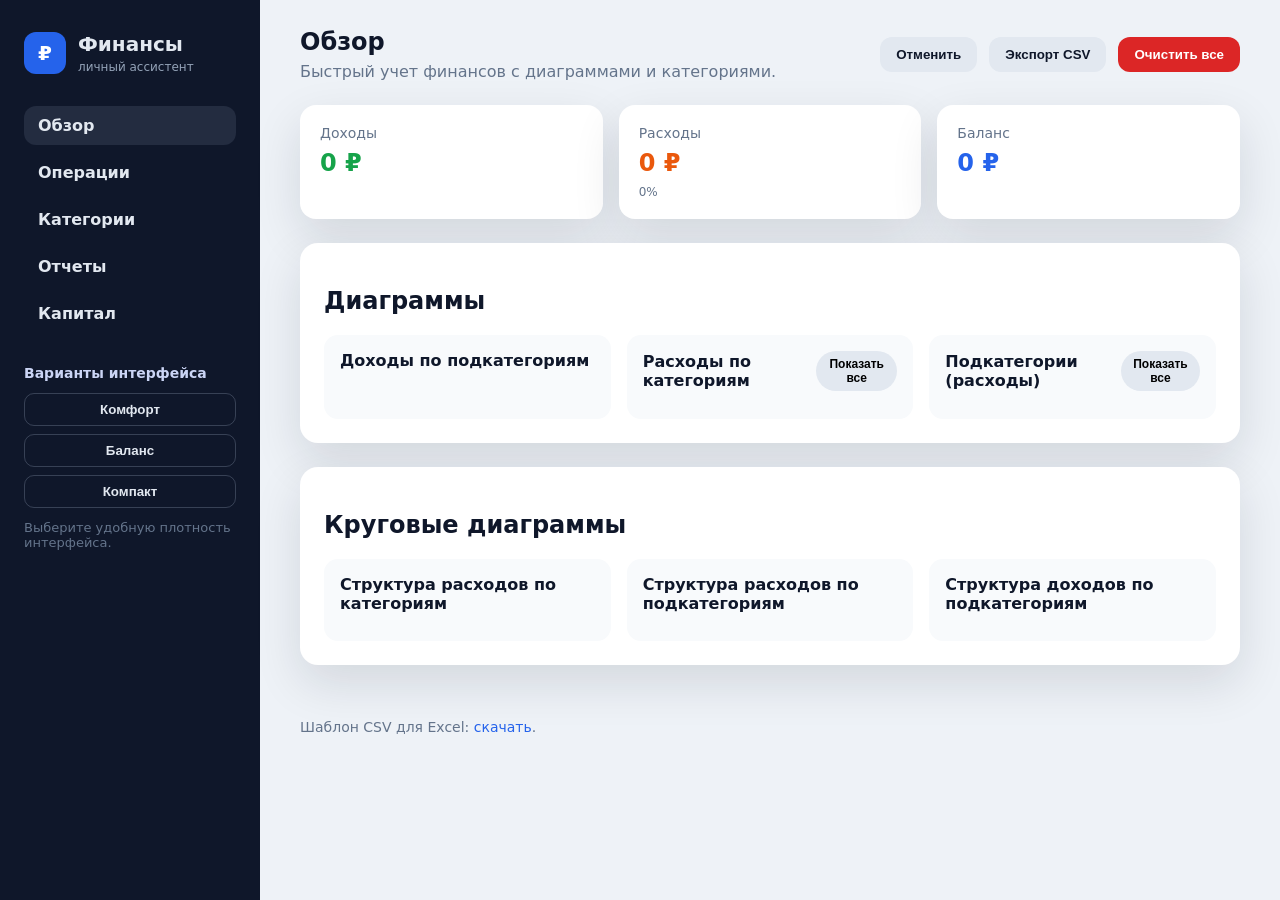
<file: index.html>
<!DOCTYPE html>
<html lang="ru">
<head>
  <meta charset="UTF-8" />
  <meta name="viewport" content="width=device-width, initial-scale=1" />
  <title>Учет расходов и доходов</title>
  <link rel="stylesheet" href="styles.css" />
</head>
<body class="layout-comfort" data-page="main">
  <div class="app-shell">
    <aside class="sidebar">
      <div class="brand">
        <span class="brand-icon">₽</span>
        <div>
          <h1>Финансы</h1>
          <p>личный ассистент</p>
        </div>
      </div>

      <nav class="nav">
        <a class="nav-link is-active" href="index.html" data-view-target="dashboard">Обзор</a>
        <a class="nav-link" href="index.html" data-view-target="transactions">Операции</a>
        <a class="nav-link" href="index.html" data-view-target="categories">Категории</a>
        <a class="nav-link" href="index.html" data-view-target="reports">Отчеты</a>
        <a class="nav-link" href="capital.html" data-view-target="capital">Капитал</a>
      </nav>

      <div class="layout-picker">
        <h2>Варианты интерфейса</h2>
        <div class="layout-options">
          <button class="layout-option" data-layout="comfort">Комфорт</button>
          <button class="layout-option" data-layout="balanced">Баланс</button>
          <button class="layout-option" data-layout="compact">Компакт</button>
        </div>
        <p class="hint">Выберите удобную плотность интерфейса.</p>
      </div>
    </aside>

    <div class="app-content">
      <header class="topbar">
        <div>
          <h2 id="viewTitle">Обзор</h2>
          <p class="subtitle">Быстрый учет финансов с диаграммами и категориями.</p>
        </div>
        <div class="actions">
          <button id="undoAction" class="button secondary">Отменить</button>
          <button id="exportCsv" class="button secondary">Экспорт CSV</button>
          <button id="clearAll" class="button danger">Очистить все</button>
        </div>
      </header>

      <main class="container">
        <section class="view is-active" data-view="dashboard">
          <section class="summary">
            <div class="summary-card income">
              <span>Доходы</span>
              <strong id="totalIncome">0 ₽</strong>
            </div>
            <div class="summary-card expense">
              <span>Расходы</span>
              <strong id="totalExpense">0 ₽</strong>
              <small id="expensePercent" class="summary-subtitle">0%</small>
            </div>
            <div class="summary-card balance">
              <span>Баланс</span>
              <strong id="balance">0 ₽</strong>
            </div>
          </section>

          <section class="card">
            <h2>Диаграммы</h2>
            <div class="charts">
              <div class="chart-card">
                <h3>Доходы по подкатегориям</h3>
                <div id="incomeSubcategoryChart" class="chart"></div>
              </div>
              <div class="chart-card">
                <div class="chart-title">
                  <h3>Расходы по категориям</h3>
                  <button id="toggleExpenseCategoryChart" class="chip">Показать все</button>
                </div>
                <div id="expenseCategoryChart" class="chart chart-scroll"></div>
              </div>
              <div class="chart-card">
                <div class="chart-title">
                  <h3>Подкатегории (расходы)</h3>
                  <button id="toggleSubcategoryChart" class="chip">Показать все</button>
                </div>
                <div id="expenseSubcategoryChart" class="chart chart-scroll"></div>
              </div>
            </div>
          </section>

          <section class="card">
            <h2>Круговые диаграммы</h2>
            <div class="charts">
              <div class="chart-card">
                <h3>Структура расходов по категориям</h3>
                <div id="expensePie" class="chart"></div>
              </div>
              <div class="chart-card">
                <h3>Структура расходов по подкатегориям</h3>
                <div id="expenseSubcategoryPie" class="chart"></div>
              </div>
              <div class="chart-card">
                <h3>Структура доходов по подкатегориям</h3>
                <div id="incomePie" class="chart"></div>
              </div>
            </div>
          </section>
        </section>

        <section class="view" data-view="transactions">
          <section class="card">
            <h2>Добавить операцию</h2>
            <form id="transactionForm" class="form">
              <label>
                Дата
                <input type="date" id="date" required />
              </label>
              <label>
                Тип
                <select id="type" required>
                  <option value="income">Доход</option>
                  <option value="expense">Расход</option>
                </select>
              </label>
              <label>
                Категория
                <select id="category" required></select>
              </label>
              <label>
                Подкатегория
                <select id="subcategory"></select>
              </label>
              <label>
                Сумма
                <input type="number" id="amount" min="0" step="0.01" required />
              </label>
              <label class="full">
                Комментарий
                <input type="text" id="note" placeholder="Опционально" />
              </label>
              <button type="submit" class="button primary">Сохранить</button>
            </form>
          </section>

          <section class="card">
            <h2>История операций</h2>
            <div class="table-wrapper">
              <table>
                <thead>
                  <tr>
                    <th>Дата</th>
                    <th>Тип</th>
                    <th>Категория</th>
                    <th>Подкатегория</th>
                    <th>Сумма</th>
                    <th>Комментарий</th>
                    <th></th>
                  </tr>
                </thead>
                <tbody id="transactionTable"></tbody>
              </table>
            </div>
            <p class="hint">Данные сохраняются в локальном хранилище браузера. Для переноса используйте экспорт CSV.</p>
          </section>
        </section>

        <section class="view" data-view="categories">
          <section class="card">
            <div class="category-header">
              <div>
                <h2>Категории</h2>
                <p class="hint">Выберите тип категорий для настройки.</p>
              </div>
              <div class="chip-group category-scope-tabs">
                <button class="chip is-active" data-category-scope="regular">Обычные</button>
                <button class="chip" data-category-scope="capital">Капитал</button>
              </div>
            </div>
            <div class="category-layout">
              <div class="category-panel is-active" data-category-panel="regular">
                <h3>Добавить категорию или подкатегорию</h3>
                <div class="form two-columns">
                  <label>
                    Категория
                    <input type="text" id="newCategory" placeholder="Например, Еда" list="categoryList" />
                    <datalist id="categoryList"></datalist>
                  </label>
                  <label>
                    Тип категории
                    <select id="categoryType">
                      <option value="expense">Расход</option>
                      <option value="income">Доход</option>
                    </select>
                  </label>
                  <label>
                    Подкатегория (опционально)
                    <input type="text" id="newSubcategory" placeholder="Например, Еда вне дома" />
                  </label>
                  <button id="addCategory" class="button secondary" type="button">Добавить</button>
                </div>
                <p class="hint">Если категория уже существует, будет добавлена подкатегория. Тип учитывается только при создании новой категории.</p>
              </div>

              <div class="category-panel" data-category-panel="capital">
                <h3>Категории активов</h3>
                <p class="hint">Категории и подкатегории капитала задаются вручную.</p>
                <form id="capitalCategoryForm" class="form compact-form">
                  <label>
                    Категория
                    <input type="text" id="capitalCategoryName" placeholder="Например, Вклад" required />
                  </label>
                  <label>
                    Подкатегория
                    <input type="text" id="capitalSubcategoryName" placeholder="Например, Сбербанк" />
                  </label>
                  <button type="submit" class="button secondary">Добавить</button>
                </form>
                <div id="capitalCategoryManager" class="capital-category-list"></div>
              </div>
            </div>
          </section>

          <section class="card category-panel is-active" data-category-panel="regular">
            <div class="category-header">
              <div>
                <h2>Управление категориями</h2>
                <p class="hint">Перетаскивайте подкатегории и категории между карточками.</p>
              </div>
              <div class="filter-tabs">
                <button class="chip is-active" data-filter="all">Все</button>
                <button class="chip" data-filter="expense">Расходы</button>
                <button class="chip" data-filter="income">Доходы</button>
              </div>
            </div>
            <div class="category-dropzone" data-dropzone-root>
              Категории верхнего уровня
            </div>
            <div id="categoryManager" class="category-manager"></div>
          </section>
        </section>

        <section class="view" data-view="reports">
          <section class="card report-card">
            <div class="report-header">
              <div>
                <h2>Отчетный период</h2>
                <p class="hint">Выберите период, чтобы отчет отражал текущую динамику и структуру расходов.</p>
              </div>
              <div class="report-quick">
                <button class="chip is-active" data-report-range="30">30 дней</button>
                <button class="chip" data-report-range="7">7 дней</button>
                <button class="chip" data-report-range="90">90 дней</button>
                <button class="chip" data-report-range="all">Все время</button>
              </div>
            </div>
            <div class="report-range">
              <label>
                С
                <input type="date" id="reportStart" />
              </label>
              <label>
                По
                <input type="date" id="reportEnd" />
              </label>
              <button id="applyReportRange" class="button secondary" type="button">Показать</button>
            </div>
          </section>

          <section class="summary report-summary">
            <div class="summary-card income">
              <span>Доходы за период</span>
              <strong id="reportIncome">0 ₽</strong>
            </div>
            <div class="summary-card expense">
              <span>Расходы за период</span>
              <strong id="reportExpense">0 ₽</strong>
            </div>
            <div class="summary-card balance">
              <span>Баланс периода</span>
              <strong id="reportBalance">0 ₽</strong>
            </div>
            <div class="summary-card neutral">
              <span>Операций</span>
              <strong id="reportTransactionsCount">0</strong>
            </div>
          </section>

          <section class="card report-grid">
            <div class="report-chart-card report-span">
              <div class="chart-title">
                <h3>Динамика</h3>
                <div class="chip-group">
                  <button class="chip is-active" data-report-granularity="daily">По дням</button>
                  <button class="chip" data-report-granularity="monthly">По месяцам</button>
                </div>
              </div>
              <div class="line-chart">
                <svg id="reportLineChart" viewBox="0 0 720 260" aria-label="График доходов и расходов"></svg>
                <div class="line-legend">
                  <span><i class="legend-dot income"></i>Доходы</span>
                  <span><i class="legend-dot expense"></i>Расходы</span>
                </div>
              </div>
            </div>
            <div class="report-chart-card report-full">
              <h3>Структура расходов по категориям</h3>
              <div id="reportExpenseCategories" class="chart"></div>
            </div>
            <div class="report-chart-card report-full">
              <h3>Структура расходов по подкатегориям</h3>
              <div id="reportExpenseSubcategories" class="chart"></div>
            </div>
            <div class="report-chart-card report-full">
              <h3>Структура доходов по подкатегориям</h3>
              <div id="reportIncomeSubcategories" class="chart"></div>
            </div>
          </section>
        </section>

        <section class="view" data-view="capital">
          <section class="card capital-shell">
            <div class="capital-header">
              <div>
                <h2>Капитал</h2>
                <p class="hint">Контроль активов, долгов, целей и динамики капитала в одном месте.</p>
              </div>
              <div class="capital-actions">
                <button id="capitalExport" class="button secondary" type="button">Экспорт капитала (JSON)</button>
                <label class="button secondary">
                  Импорт капитала (JSON)
                  <input id="capitalImport" type="file" accept="application/json" hidden />
                </label>
              </div>
              <div class="capital-tabs">
                <button class="chip is-active" data-capital-tab="overview">Обзор</button>
                <button class="chip" data-capital-tab="assets">Активы</button>
                <button class="chip" data-capital-tab="debts">Долги</button>
                <button class="chip" data-capital-tab="goals">Цели</button>
                <button class="chip" data-capital-tab="history">История</button>
              </div>
            </div>
          </section>

          <section class="capital-tab is-active" data-capital-tab-panel="overview">
            <section class="summary capital-summary">
              <div class="summary-card income">
                <span>Активы</span>
                <strong id="capitalAssetsTotal">0 ₽</strong>
              </div>
              <div class="summary-card expense">
                <span>Долги</span>
                <strong id="capitalDebtsTotal">0 ₽</strong>
              </div>
              <div class="summary-card balance">
                <span>Чистый капитал</span>
                <strong id="capitalNetWorth">0 ₽</strong>
              </div>
            </section>

            <section class="card capital-grid">
              <div class="capital-card capital-full">
                <div class="chart-title">
                  <h3>Структура активов</h3>
                  <div class="chip-group">
                    <button class="chip is-active" data-capital-structure="bars">Список</button>
                    <button class="chip" data-capital-structure="pie">Круговая</button>
                  </div>
                </div>
                <div id="capitalAssetTypeChart" class="chart"></div>
                <div id="capitalAssetTypePie" class="chart is-hidden"></div>
              </div>

              <div class="capital-card capital-full">
                <div class="chart-title">
                  <h3>Мой общий капитал</h3>
                  <div class="chip-group">
                    <button class="chip is-active" data-capital-filter="all">Все</button>
                    <button class="chip" data-capital-filter="high">Ликвидные</button>
                    <button class="chip" data-capital-filter="low">Низколиквидные</button>
                    <button class="chip" data-capital-filter="locked">Заблокированные</button>
                  </div>
                </div>
                <div id="capitalLedger" class="capital-ledger"></div>
                <div class="capital-ledger-total">
                  <span>Факт</span>
                  <strong id="capitalLedgerTotal">0 ₽</strong>
                </div>
                <p id="capitalLedgerNote" class="hint"></p>
              </div>
            </section>
          </section>

          <section class="capital-tab" data-capital-tab-panel="assets">
            <section class="card capital-grid">
              <div class="capital-card capital-full">
                <h3>Добавить активы</h3>
                <p class="hint">Обновляйте курсы и добавляйте активы в одном месте.</p>
                <div class="capital-add-grid">
                  <div class="capital-add-panel">
                    <h4>Курс валюты</h4>
                    <div class="form compact-form">
                      <label>
                        Базовая валюта
                        <select id="capitalBaseCurrency">
                          <option value="RUB">RUB</option>
                          <option value="USD">USD</option>
                          <option value="EUR">EUR</option>
                        </select>
                      </label>
                      <label>
                        Валюта для курса
                        <input type="text" id="capitalFxCurrency" placeholder="USD" maxlength="3" />
                      </label>
                      <button id="capitalFxRefresh" class="button secondary" type="button">Обновить курс</button>
                    </div>
                    <div class="capital-fx-summary">
                      <strong id="capitalFxRateValue">—</strong>
                      <span id="capitalFxUpdated" class="hint"></span>
                    </div>
                    <div class="capital-fx-chart">
                      <svg id="capitalFxChart" viewBox="0 0 360 120" aria-label="График курса валюты"></svg>
                    </div>
                    <p id="capitalFxNote" class="hint"></p>
                  </div>
                  <div class="capital-add-panel">
                    <h4>Новый актив</h4>
                    <p class="hint">Быстро фиксируйте вклад/инвестицию: сколько вложили и сколько сейчас.</p>
                    <form id="capitalAssetForm" class="form capital-form">
                  <label>
                    Название
                    <input type="text" id="capitalAssetName" placeholder="Например, Сбер вклад" required />
                  </label>
                  <label>
                    Категория
                    <select id="capitalAssetType">
                      <option value="cash">Наличные</option>
                      <option value="bank">Банк</option>
                      <option value="deposit">Вклад</option>
                      <option value="investment">Инвестиции</option>
                      <option value="real_estate">Недвижимость</option>
                      <option value="other">Другое</option>
                    </select>
                  </label>
                  <label>
                    Подкатегория
                    <select id="capitalAssetSubcategory"></select>
                  </label>
                  <label>
                    Валюта
                    <select id="capitalAssetCurrency">
                      <option value="RUB">RUB</option>
                      <option value="USD">USD</option>
                      <option value="EUR">EUR</option>
                      <option value="CNY">CNY</option>
                    </select>
                  </label>
                  <label>
                    Сумма (опционально)
                    <input type="number" id="capitalAssetAmount" min="0" step="0.01" />
                  </label>
                  <label>
                    Вложено
                    <input type="number" id="capitalAssetInvested" min="0" step="0.01" required />
                  </label>
                  <label>
                    Дата окончания вклада
                    <input type="date" id="capitalAssetMaturityDate" />
                  </label>
                  <label>
                    Ликвидность
                    <select id="capitalAssetLiquidity">
                      <option value="high">Можно вывести сразу</option>
                      <option value="medium">Нужно 1–3 дня</option>
                      <option value="low">Сложно/долго вывести</option>
                      <option value="locked">Заблокировано до даты</option>
                    </select>
                  </label>
                  <label>
                    Ожидаемая прибыль
                    <input type="number" id="capitalAssetExpectedProfit" min="0" step="0.01" />
                  </label>
                  <label class="full">
                    Комментарий
                    <input type="text" id="capitalAssetNote" placeholder="Опционально" />
                  </label>
                      <button type="submit" class="button primary">Добавить актив</button>
                    </form>
                  </div>
                </div>
              </div>

              <div class="capital-card capital-full">
                <div class="chart-title">
                  <h3>Список активов</h3>
                </div>
                <div class="capital-assets-view is-active">
                  <div id="capitalAssetsTable" class="capital-assets-list"></div>
                </div>
              </div>
            </section>
          </section>

          <section class="capital-tab" data-capital-tab-panel="debts">
            <section class="summary capital-summary">
              <div class="summary-card neutral">
                <span>Средняя ставка</span>
                <strong id="capitalWeightedApr">0%</strong>
              </div>
              <div class="summary-card expense">
                <span>Самый дорогой долг</span>
                <strong id="capitalHighestApr">—</strong>
              </div>
              <div class="summary-card balance">
                <span>Месячные проценты</span>
                <strong id="capitalInterestMonthly">0 ₽</strong>
              </div>
            </section>

            <section class="card capital-grid">
              <div class="capital-card">
                <h3>Добавить долг</h3>
                <form id="capitalDebtForm" class="form">
                  <label>
                    Название
                    <input type="text" id="capitalDebtName" placeholder="Например, Кредитка" required />
                  </label>
                  <label>
                    Тип
                    <select id="capitalDebtType">
                      <option value="credit_card">Кредитная карта</option>
                      <option value="loan">Кредит</option>
                      <option value="mortgage">Ипотека</option>
                      <option value="personal">Личный долг</option>
                      <option value="other">Другое</option>
                    </select>
                  </label>
                  <label>
                    Валюта
                    <input type="text" id="capitalDebtCurrency" value="RUB" maxlength="3" />
                  </label>
                  <label>
                    Остаток
                    <input type="number" id="capitalDebtPrincipal" min="0" step="0.01" required />
                  </label>
                  <label>
                    APR (%)
                    <input type="number" id="capitalDebtApr" min="0" step="0.01" />
                  </label>
                  <label>
                    Минимальный платеж
                    <input type="number" id="capitalDebtPayment" min="0" step="0.01" />
                  </label>
                  <label>
                    День платежа
                    <input type="number" id="capitalDebtDueDay" min="1" max="31" step="1" />
                  </label>
                  <label class="full">
                    Комментарий
                    <input type="text" id="capitalDebtNote" placeholder="Опционально" />
                  </label>
                  <button type="submit" class="button secondary">Добавить долг</button>
                </form>
              </div>

              <div class="capital-card">
                <h3>План выплат</h3>
                <div class="form compact-form">
                  <label>
                    Дополнительный платеж в месяц
                    <input type="number" id="capitalExtraPayment" min="0" step="0.01" value="0" />
                  </label>
                  <p class="hint">Расчет приблизительный и основан на текущих ставках.</p>
                </div>
                <div class="table-wrapper">
                  <table>
                    <thead>
                      <tr>
                        <th>Стратегия</th>
                        <th>Долг</th>
                        <th>Месяцев</th>
                        <th>Комментарий</th>
                      </tr>
                    </thead>
                    <tbody id="capitalPayoffTable"></tbody>
                  </table>
                </div>
              </div>
            </section>

            <section class="card capital-grid">
              <div class="capital-card">
                <h3>Список долгов</h3>
                <div class="table-wrapper">
                  <table class="capital-table">
                    <thead>
                      <tr>
                        <th>Название</th>
                        <th>Тип</th>
                        <th>Валюта</th>
                        <th>Остаток</th>
                        <th>APR</th>
                        <th>Мин. платеж</th>
                        <th>День</th>
                        <th>Комментарий</th>
                        <th></th>
                      </tr>
                    </thead>
                    <tbody id="capitalDebtsTable"></tbody>
                  </table>
                </div>
              </div>
            </section>
          </section>

          <section class="capital-tab" data-capital-tab-panel="goals">
            <section class="card capital-grid">
              <div class="capital-card">
                <h3>Добавить цель</h3>
                <form id="capitalGoalForm" class="form">
                  <label>
                    Название
                    <input type="text" id="capitalGoalName" placeholder="Например, 3 млн капитала" required />
                  </label>
                  <label>
                    Тип
                    <select id="capitalGoalKind">
                      <option value="netWorth">Чистый капитал</option>
                      <option value="assetBucket">Актив (по типу)</option>
                      <option value="debtPayoff">Погасить долг</option>
                    </select>
                  </label>
                  <label>
                    Целевая сумма
                    <input type="number" id="capitalGoalTarget" min="0" step="0.01" required />
                  </label>
                  <label>
                    Целевая дата
                    <input type="month" id="capitalGoalDate" required />
                  </label>
                  <label>
                    Базовая сумма
                    <input type="number" id="capitalGoalBaseline" min="0" step="0.01" />
                  </label>
                  <label class="full">
                    Комментарий
                    <input type="text" id="capitalGoalNote" placeholder="Опционально" />
                  </label>
                  <button type="submit" class="button primary">Добавить цель</button>
                </form>
                <p class="hint">Для целей типа «Актив» в названии укажите тип (cash, bank, deposit).</p>
              </div>

              <div class="capital-card">
                <h3>Мои цели</h3>
                <div class="table-wrapper">
                  <table class="capital-table">
                    <thead>
                      <tr>
                        <th>Цель</th>
                        <th>Прогресс</th>
                        <th>Нужно в месяц</th>
                        <th>Статус</th>
                        <th></th>
                      </tr>
                    </thead>
                    <tbody id="capitalGoalsTable"></tbody>
                  </table>
                </div>
              </div>
            </section>
          </section>

          <section class="capital-tab" data-capital-tab-panel="history">
            <section class="card capital-grid">
              <div class="capital-card">
                <div class="chart-title">
                  <h3>Снимки капитала</h3>
                  <button id="capitalSnapshotNow" class="chip">Создать снимок месяца</button>
                </div>
                <div class="line-chart">
                  <svg id="capitalSnapshotsChart" viewBox="0 0 720 260" aria-label="График капитала"></svg>
                </div>
                <div class="table-wrapper">
                  <table class="capital-table">
                    <thead>
                      <tr>
                        <th>Месяц</th>
                        <th>Активы</th>
                        <th>Долги</th>
                        <th>Капитал</th>
                        <th>Δ</th>
                        <th>Заметка</th>
                        <th></th>
                      </tr>
                    </thead>
                    <tbody id="capitalSnapshotsTable"></tbody>
                  </table>
                </div>
              </div>
            </section>
          </section>
        </section>
      </main>

      <footer class="footer">
        <p>Шаблон CSV для Excel: <a href="template.csv" download>скачать</a>.</p>
      </footer>
    </div>
  </div>

  <script src="app.js"></script>
</body>
</html>
</file>
<file: styles.css>
:root {
  color-scheme: light;
  font-family: "Inter", "Segoe UI", system-ui, sans-serif;
  --bg: #eef2f7;
  --card: #ffffff;
  --text: #0f172a;
  --muted: #64748b;
  --primary: #2563eb;
  --secondary: #e2e8f0;
  --danger: #dc2626;
  --income: #16a34a;
  --expense: #ea580c;
  --shadow: 0 18px 48px rgba(15, 23, 42, 0.12);
}

* {
  box-sizing: border-box;
}

body {
  margin: 0;
  background: var(--bg);
  color: var(--text);
}

.app-shell {
  display: grid;
  grid-template-columns: 260px 1fr;
  min-height: 100vh;
}

.sidebar {
  background: #0f172a;
  color: #e2e8f0;
  padding: 32px 24px;
  display: flex;
  flex-direction: column;
  gap: 32px;
}

.brand {
  display: flex;
  align-items: center;
  gap: 12px;
}

.brand-icon {
  width: 42px;
  height: 42px;
  border-radius: 12px;
  background: #2563eb;
  color: #fff;
  display: grid;
  place-items: center;
  font-weight: 700;
  font-size: 20px;
}

.brand h1 {
  margin: 0;
  font-size: 20px;
}

.brand p {
  margin: 4px 0 0;
  font-size: 12px;
  color: #94a3b8;
}

.nav {
  display: grid;
  gap: 8px;
}

.nav-link {
  border: none;
  background: transparent;
  color: inherit;
  text-align: left;
  padding: 10px 14px;
  border-radius: 12px;
  cursor: pointer;
  font-weight: 600;
  text-decoration: none;
  display: block;
}

.nav-link.is-active,
.nav-link:hover {
  background: rgba(148, 163, 184, 0.15);
}

.layout-picker h2 {
  font-size: 14px;
  margin: 0 0 12px;
  color: #cbd5f5;
}

.layout-options {
  display: grid;
  gap: 8px;
}

.layout-option {
  border: 1px solid rgba(148, 163, 184, 0.3);
  background: transparent;
  color: #e2e8f0;
  padding: 8px 12px;
  border-radius: 10px;
  cursor: pointer;
  font-weight: 600;
}

.layout-option.is-active,
.layout-option:hover {
  background: rgba(59, 130, 246, 0.2);
  border-color: rgba(59, 130, 246, 0.5);
}

.app-content {
  display: flex;
  flex-direction: column;
}

.topbar {
  display: flex;
  justify-content: space-between;
  align-items: center;
  padding: 28px 40px 8px;
  gap: 24px;
}

.topbar h2 {
  margin: 0 0 6px;
  font-size: 24px;
}

.subtitle {
  margin: 0;
  color: var(--muted);
}

.actions {
  display: flex;
  gap: 12px;
  flex-wrap: wrap;
}

.container {
  display: grid;
  gap: 24px;
  padding: 16px 40px 40px;
}

.view {
  display: none;
  gap: 24px;
}

.view.is-active {
  display: grid;
}

.card {
  background: var(--card);
  border-radius: 18px;
  padding: 24px;
  box-shadow: var(--shadow);
}

.form {
  display: grid;
  grid-template-columns: repeat(auto-fit, minmax(180px, 1fr));
  gap: 16px;
  align-items: end;
}

.form.two-columns {
  grid-template-columns: repeat(auto-fit, minmax(220px, 1fr));
}

.form label {
  display: grid;
  gap: 8px;
  font-size: 14px;
  color: var(--muted);
}

.form input,
.form select {
  padding: 10px 12px;
  border-radius: 12px;
  border: 1px solid #e2e8f0;
  font-size: 14px;
}

.form .full {
  grid-column: 1 / -1;
}

.button {
  border: none;
  border-radius: 12px;
  padding: 10px 16px;
  font-weight: 600;
  cursor: pointer;
  transition: transform 0.15s ease, box-shadow 0.15s ease;
  align-self: end;
}

.button:disabled {
  opacity: 0.5;
  cursor: not-allowed;
}

.button:hover:not(:disabled) {
  transform: translateY(-1px);
  box-shadow: 0 10px 18px rgba(15, 23, 42, 0.12);
}

.button.primary {
  background: var(--primary);
  color: #fff;
}

.button.secondary {
  background: var(--secondary);
  color: var(--text);
}

.button.danger {
  background: var(--danger);
  color: #fff;
}

.summary {
  display: grid;
  grid-template-columns: repeat(auto-fit, minmax(200px, 1fr));
  gap: 16px;
}

.summary-card {
  background: var(--card);
  border-radius: 16px;
  padding: 20px;
  box-shadow: var(--shadow);
  display: flex;
  flex-direction: column;
  gap: 8px;
}

.summary-card span {
  color: var(--muted);
  font-size: 14px;
}

.summary-card strong {
  font-size: 24px;
}

.summary-subtitle {
  font-size: 12px;
  color: var(--muted);
}

.summary-card.income strong {
  color: var(--income);
}

.summary-card.expense strong {
  color: var(--expense);
}

.summary-card.balance strong {
  color: var(--primary);
}

.summary-card.neutral strong {
  color: #0f172a;
}

.charts {
  display: grid;
  grid-template-columns: repeat(auto-fit, minmax(280px, 1fr));
  gap: 16px;
}

.chart-card {
  background: #f8fafc;
  border-radius: 14px;
  padding: 16px;
  display: grid;
  gap: 12px;
}

.chart-title {
  display: flex;
  justify-content: space-between;
  align-items: center;
  gap: 12px;
}

.chart-card h3 {
  margin: 0;
  font-size: 16px;
}

.chart {
  display: grid;
  gap: 10px;
}

.chart-scroll {
  max-height: 260px;
  overflow-y: auto;
  padding-right: 6px;
}

.is-hidden {
  display: none;
}

.chip-group {
  display: flex;
  gap: 8px;
  flex-wrap: wrap;
}

.report-card {
  display: grid;
  gap: 16px;
}

.report-header {
  display: flex;
  justify-content: space-between;
  gap: 16px;
  flex-wrap: wrap;
}

.report-quick {
  display: flex;
  gap: 8px;
  flex-wrap: wrap;
  align-items: center;
}

.report-range {
  display: flex;
  gap: 12px;
  flex-wrap: wrap;
  align-items: flex-end;
}

.report-range label {
  display: grid;
  gap: 6px;
  font-size: 13px;
  color: var(--muted);
}

.report-range input {
  border: 1px solid #e2e8f0;
  border-radius: 10px;
  padding: 8px 10px;
  font-size: 14px;
}

.report-summary {
  margin-top: 0;
}

.report-grid {
  display: grid;
  gap: 16px;
  grid-template-columns: repeat(auto-fit, minmax(320px, 1fr));
}

.report-chart-card {
  background: #f8fafc;
  border-radius: 14px;
  padding: 16px;
  display: grid;
  gap: 12px;
}

.report-chart-card.report-span {
  grid-column: 1 / -1;
}

.report-chart-card.report-full {
  grid-column: 1 / -1;
}

.report-chart-card .chart {
  min-height: 220px;
}

.chart-row {
  display: grid;
  grid-template-columns: 1.2fr 2fr auto;
  gap: 12px;
  align-items: center;
}

.chart-legend {
  display: flex;
  align-items: center;
  gap: 8px;
  font-size: 13px;
}

.chart-swatch {
  width: 12px;
  height: 12px;
  border-radius: 4px;
  display: inline-block;
}

.chart-bar {
  background: #e5e7eb;
  border-radius: 999px;
  overflow: hidden;
  height: 10px;
}

.chart-bar span {
  display: block;
  height: 100%;
  border-radius: 999px;
}

.pie-chart {
  display: grid;
  gap: 12px;
  place-items: center;
}

.pie-visual {
  position: relative;
  width: 160px;
  height: 160px;
}

.pie-ring {
  width: 160px;
  height: 160px;
  border-radius: 50%;
  position: relative;
}

.pie-ring::after {
  content: "";
  position: absolute;
  inset: 18px;
  background: #fff;
  border-radius: 50%;
  box-shadow: inset 0 0 0 1px #e2e8f0;
}

.pie-total {
  position: absolute;
  inset: 0;
  display: grid;
  place-items: center;
  text-align: center;
  gap: 4px;
  font-size: 12px;
  color: var(--muted);
}

.pie-total strong {
  font-size: 14px;
  color: var(--text);
}

.pie-legend {
  display: grid;
  gap: 8px;
}

.pie-legend-item {
  display: grid;
  grid-template-columns: 16px 1fr;
  gap: 8px;
  align-items: center;
  font-size: 13px;
}

.pie-legend-item strong {
  display: block;
  font-size: 13px;
}

.pie-legend-item span {
  color: var(--muted);
  font-size: 12px;
}

.pie-swatch {
  width: 12px;
  height: 12px;
  border-radius: 4px;
  display: inline-block;
}

.line-chart {
  display: grid;
  gap: 12px;
}

.line-legend {
  display: flex;
  gap: 16px;
  font-size: 13px;
  color: var(--muted);
}

.legend-dot {
  width: 10px;
  height: 10px;
  border-radius: 50%;
  display: inline-block;
  margin-right: 6px;
}

.legend-dot.income {
  background: var(--income);
}

.legend-dot.expense {
  background: var(--expense);
}

.table-wrapper {
  overflow-x: auto;
}

table {
  width: 100%;
  border-collapse: collapse;
  font-size: 14px;
}

thead {
  text-align: left;
  background: #f8fafc;
}

th,
td {
  padding: 12px;
  border-bottom: 1px solid #e2e8f0;
}

.tag {
  padding: 4px 10px;
  border-radius: 999px;
  font-size: 12px;
  font-weight: 600;
  display: inline-flex;
}

.tag.income {
  background: rgba(22, 163, 74, 0.12);
  color: var(--income);
}

.tag.expense {
  background: rgba(234, 88, 12, 0.12);
  color: var(--expense);
}

.category-layout {
  display: grid;
  gap: 16px;
}

.category-panel {
  background: #f8fafc;
  border-radius: 14px;
  padding: 16px;
  display: grid;
  gap: 12px;
}

.category-panel h3 {
  margin: 0;
  font-size: 16px;
}

.category-header {
  display: flex;
  align-items: center;
  justify-content: space-between;
  gap: 16px;
  flex-wrap: wrap;
}

.filter-tabs {
  display: flex;
  gap: 8px;
  flex-wrap: wrap;
}

.category-dropzone {
  border-radius: 12px;
  padding: 12px 16px;
  border: 1px dashed #cbd5f5;
  background: #eef2ff;
  color: #4338ca;
  font-size: 13px;
  margin-bottom: 16px;
}

.category-dropzone.is-drop-target {
  border-color: rgba(37, 99, 235, 0.7);
  background: rgba(37, 99, 235, 0.12);
}

.category-manager {
  display: grid;
  gap: 16px;
}

.category-card {
  background: #f8fafc;
  border-radius: 14px;
  padding: 16px;
  display: grid;
  gap: 12px;
  cursor: grab;
}

.category-card.is-dragging {
  opacity: 0.6;
  background: #eef2ff;
}

.category-card-header {
  display: grid;
  grid-template-columns: 1fr auto auto;
  gap: 12px;
  align-items: center;
}

.category-card-header span {
  color: var(--muted);
  font-size: 12px;
}

.type-badge {
  border-radius: 999px;
  padding: 4px 10px;
  font-size: 11px;
  font-weight: 600;
}

.type-badge.expense {
  background: rgba(234, 88, 12, 0.15);
  color: var(--expense);
}

.type-badge.income {
  background: rgba(22, 163, 74, 0.15);
  color: var(--income);
}

.category-actions {
  display: flex;
  gap: 8px;
  flex-wrap: wrap;
}

.subcategory-list {
  display: grid;
  gap: 8px;
  border-radius: 12px;
  padding: 8px;
  border: 1px dashed transparent;
}

.subcategory-list.is-drop-target {
  border-color: rgba(37, 99, 235, 0.4);
  background: rgba(37, 99, 235, 0.08);
}

.subcategory-row {
  display: grid;
  grid-template-columns: 1fr auto;
  gap: 12px;
  align-items: center;
  background: #fff;
  border-radius: 12px;
  padding: 8px 12px;
  border: 1px solid #e2e8f0;
  cursor: grab;
}

.subcategory-row.is-dragging {
  opacity: 0.6;
  background: #eef2ff;
}

.subcategory-tools {
  display: flex;
  gap: 8px;
  flex-wrap: wrap;
  align-items: center;
}

.chip {
  border: none;
  border-radius: 999px;
  padding: 6px 12px;
  background: #e2e8f0;
  font-size: 12px;
  font-weight: 600;
  cursor: pointer;
}

.chip.danger {
  background: rgba(220, 38, 38, 0.15);
  color: #dc2626;
}

.chip.is-active {
  background: rgba(37, 99, 235, 0.15);
  color: #1d4ed8;
}

.badge {
  padding: 6px 12px;
  border-radius: 999px;
  background: rgba(15, 23, 42, 0.08);
  color: #1f2937;
  font-size: 11px;
  font-weight: 600;
  text-transform: uppercase;
  letter-spacing: 0.04em;
}

.hint {
  margin-top: 12px;
  font-size: 13px;
  color: var(--muted);
}

.footer {
  padding: 0 40px 40px;
  color: var(--muted);
  font-size: 14px;
}

.footer a {
  color: var(--primary);
  text-decoration: none;
}

.layout-balanced .card,
.layout-balanced .summary-card {
  padding: 20px;
}

.layout-compact .card,
.layout-compact .summary-card {
  padding: 16px;
}

.layout-compact .form {
  gap: 12px;
}

.layout-compact .container {
  gap: 16px;
}

.capital-shell {
  display: grid;
  gap: 16px;
}

.capital-header {
  display: flex;
  justify-content: space-between;
  gap: 16px;
  flex-wrap: wrap;
  align-items: center;
}

.capital-actions {
  display: flex;
  gap: 8px;
  flex-wrap: wrap;
  align-items: center;
}

.capital-summary-inline {
  display: flex;
  gap: 8px;
  align-items: baseline;
  font-size: 14px;
  color: var(--muted);
}

.capital-summary-inline strong {
  color: var(--primary);
  font-size: 16px;
}

.capital-tabs {
  display: flex;
  gap: 8px;
  flex-wrap: wrap;
}

.capital-tab {
  display: none;
  gap: 16px;
}

.capital-tab.is-active {
  display: grid;
  gap: 16px;
}

.capital-summary {
  margin-top: 0;
}

.capital-overview {
  display: grid;
  gap: 20px;
}

.capital-hero {
  display: grid;
  grid-template-columns: minmax(260px, 1.2fr) minmax(220px, 1fr);
  gap: 16px;
  padding: 20px;
  border-radius: 20px;
  background: linear-gradient(135deg, rgba(59, 130, 246, 0.08), rgba(15, 23, 42, 0.02));
  border: 1px solid rgba(148, 163, 184, 0.2);
}

.capital-hero-main {
  display: grid;
  gap: 10px;
}

.capital-hero-label {
  text-transform: uppercase;
  font-size: 11px;
  letter-spacing: 0.12em;
  color: var(--muted);
}

.capital-hero-value {
  display: flex;
  flex-wrap: wrap;
  align-items: center;
  gap: 12px;
}

.capital-hero-value strong {
  font-size: 30px;
}

.capital-hero-delta {
  font-size: 12px;
  font-weight: 600;
  padding: 4px 10px;
  border-radius: 999px;
  background: rgba(15, 23, 42, 0.06);
  color: var(--muted);
}

.capital-hero-stats {
  display: grid;
  gap: 12px;
}

.capital-stat {
  background: #fff;
  border-radius: 14px;
  padding: 12px 14px;
  border: 1px solid rgba(226, 232, 240, 0.8);
  display: grid;
  gap: 6px;
}

.capital-stat span {
  font-size: 12px;
  color: var(--muted);
}

.capital-stat strong {
  font-size: 20px;
}

.capital-stat small {
  font-size: 12px;
  color: var(--muted);
}

.capital-overview-panels {
  display: grid;
  grid-template-columns: repeat(auto-fit, minmax(260px, 1fr));
  gap: 16px;
}

.capital-panel {
  background: #fff;
  border-radius: 18px;
  padding: 16px;
  border: 1px solid rgba(226, 232, 240, 0.9);
  display: grid;
  gap: 14px;
  box-shadow: 0 10px 24px rgba(148, 163, 184, 0.12);
}

.capital-panel-header {
  display: flex;
  align-items: flex-start;
  justify-content: space-between;
  gap: 12px;
}

.capital-overview-list {
  display: grid;
  gap: 12px;
}

.capital-overview-row {
  display: flex;
  justify-content: space-between;
  gap: 16px;
  align-items: center;
  padding: 12px 14px;
  border-radius: 12px;
  background: #f8fafc;
  border: 1px solid rgba(226, 232, 240, 0.8);
  font-size: 14px;
}

.capital-overview-row div:first-child {
  display: grid;
  gap: 4px;
}

.capital-overview-row span {
  color: var(--muted);
  font-size: 12px;
}

.capital-overview-row strong {
  font-weight: 600;
}

.capital-goal {
  display: grid;
  gap: 10px;
  padding: 12px 14px;
  border-radius: 14px;
  background: #f8fafc;
  border: 1px solid rgba(226, 232, 240, 0.8);
}

.capital-goal-bar {
  height: 8px;
  border-radius: 999px;
  background: rgba(226, 232, 240, 0.9);
  overflow: hidden;
}

.capital-goal-bar span {
  display: block;
  height: 100%;
  background: linear-gradient(90deg, #7c3aed, #38bdf8);
}
.capital-grid {
  display: grid;
  gap: 16px;
  grid-template-columns: repeat(auto-fit, minmax(320px, 1fr));
}

.capital-card {
  background: #f8fafc;
  border-radius: 14px;
  padding: 16px;
  display: grid;
  gap: 12px;
}

.capital-card.capital-full {
  grid-column: 1 / -1;
}

.capital-overview-table {
  display: grid;
  gap: 6px;
  font-variant-numeric: tabular-nums;
}

.capital-overview-table .capital-overview-row {
  display: grid;
  grid-template-columns: 1.4fr 1fr 1.2fr;
  gap: 12px;
  align-items: center;
  padding: 10px 12px;
  background: rgba(255, 255, 255, 0.85);
  border-radius: 12px;
  box-shadow: inset 0 0 0 1px rgba(226, 232, 240, 0.7);
}

.capital-overview-table .capital-overview-head {
  background: transparent;
  box-shadow: none;
  padding: 0 4px 8px;
  font-size: 12px;
  text-transform: uppercase;
  letter-spacing: 0.02em;
  color: var(--muted);
}

.capital-overview-section {
  margin-top: 6px;
  font-size: 12px;
  font-weight: 600;
  color: var(--muted);
  text-transform: uppercase;
  letter-spacing: 0.03em;
}

.capital-overview-table .capital-overview-row.is-warning {
  box-shadow: inset 0 0 0 1px rgba(234, 88, 12, 0.4);
  background: rgba(254, 215, 170, 0.2);
}

.capital-overview-cell.is-amount {
  text-align: right;
}

.capital-overview-amount {
  font-weight: 600;
}

.capital-overview-subtext {
  margin-top: 4px;
  font-size: 11px;
  color: var(--muted);
}

.capital-overview-table .capital-overview-subtotal {
  background: rgba(241, 245, 249, 0.9);
  font-weight: 600;
}

.capital-overview-footer {
  display: flex;
  justify-content: space-between;
  align-items: center;
  font-weight: 600;
}

.capital-ledger {
  display: grid;
  gap: 8px;
  font-variant-numeric: tabular-nums;
}

.capital-ledger-section {
  margin-top: 10px;
  font-size: 12px;
  font-weight: 600;
  color: var(--muted);
  text-transform: uppercase;
  letter-spacing: 0.03em;
}

.capital-ledger-row {
  display: grid;
  grid-template-columns: 1.6fr 1fr 1fr 1.2fr;
  gap: 14px;
  padding: 12px 14px;
  background: #fff;
  border-radius: 12px;
  border: 1px solid rgba(226, 232, 240, 0.9);
  align-items: center;
  box-shadow: 0 6px 14px rgba(148, 163, 184, 0.12);
}

.capital-ledger-head {
  background: transparent;
  box-shadow: none;
  border: none;
  padding: 0 6px 6px;
  font-size: 12px;
  text-transform: uppercase;
  letter-spacing: 0.03em;
  color: var(--muted);
}

.capital-ledger-row.is-warning {
  border-color: rgba(234, 88, 12, 0.4);
  background: rgba(254, 215, 170, 0.18);
}

.capital-ledger-amount {
  text-align: right;
  font-weight: 600;
}

.capital-ledger-amount span {
  display: block;
  font-size: 11px;
  font-weight: 500;
  color: var(--muted);
  margin-top: 4px;
}

.capital-ledger-note {
  color: var(--muted);
  font-size: 12px;
}

.capital-ledger-meta {
  display: flex;
  flex-wrap: wrap;
  gap: 6px;
  margin-top: 6px;
  color: var(--muted);
  font-size: 12px;
}

.capital-ledger-profit {
  text-align: right;
  font-weight: 600;
}

.capital-ledger-profit span {
  display: block;
  font-size: 11px;
  color: var(--muted);
  font-weight: 500;
  margin-top: 4px;
}

.capital-ledger-total {
  display: flex;
  justify-content: space-between;
  align-items: center;
  margin-top: 8px;
  font-weight: 600;
}

.capital-category-list {
  display: grid;
  gap: 8px;
}

.category-scope-tabs {
  display: flex;
  gap: 8px;
  flex-wrap: wrap;
}

.category-panel {
  display: none;
}

.category-panel.is-active {
  display: block;
}

.capital-add-grid {
  display: grid;
  gap: 16px;
  grid-template-columns: repeat(auto-fit, minmax(280px, 1fr));
}

.capital-asset-header {
  display: flex;
  flex-wrap: wrap;
  gap: 16px;
  align-items: center;
  justify-content: space-between;
}

.capital-assets-layout {
  display: grid;
  grid-template-columns: minmax(260px, 320px) minmax(0, 1fr);
  gap: 16px;
  margin-top: 12px;
}

.capital-assets-sidebar {
  display: grid;
  gap: 16px;
}

.capital-assets-main {
  display: grid;
  gap: 16px;
}

.capital-add-panel {
  background: #fff;
  border-radius: 12px;
  padding: 12px;
  border: 1px solid rgba(226, 232, 240, 0.8);
  display: grid;
  gap: 12px;
}

.capital-insight {
  background: #f8fafc;
}

.capital-insight-list {
  display: grid;
  gap: 8px;
  padding-left: 18px;
  margin: 0;
  color: var(--muted);
  font-size: 13px;
}

.capital-action-card {
  display: flex;
  justify-content: space-between;
  gap: 16px;
  align-items: center;
  padding: 16px;
  border-radius: 16px;
  background: rgba(59, 130, 246, 0.08);
  border: 1px solid rgba(148, 163, 184, 0.2);
}

.capital-asset-drawer {
  border-radius: 18px;
  background: #fff;
  border: 1px solid rgba(226, 232, 240, 0.8);
  padding: 16px;
  display: grid;
  gap: 16px;
  max-height: 0;
  opacity: 0;
  overflow: hidden;
  transform: translateY(-8px);
  pointer-events: none;
  transition: max-height 0.3s ease, opacity 0.2s ease, transform 0.2s ease;
}

.capital-asset-drawer.is-open {
  max-height: 2000px;
  opacity: 1;
  transform: translateY(0);
  pointer-events: auto;
}

.capital-asset-overlay {
  position: fixed;
  inset: 0;
  background: rgba(15, 23, 42, 0.4);
  opacity: 0;
  pointer-events: none;
  transition: opacity 0.2s ease;
  z-index: 40;
}

.capital-asset-overlay.is-active {
  opacity: 1;
  pointer-events: auto;
}

.capital-asset-drawer.is-modal {
  position: fixed;
  top: 50%;
  left: 50%;
  width: min(900px, 92vw);
  max-height: 82vh;
  overflow: auto;
  transform: translate(-50%, -50%);
  opacity: 1;
  pointer-events: auto;
  z-index: 50;
  box-shadow: 0 30px 60px rgba(15, 23, 42, 0.2);
}

.modal-open {
  overflow: hidden;
}

.capital-asset-form {
  display: grid;
  gap: 16px;
}

.capital-asset-columns {
  display: grid;
  gap: 16px;
  grid-template-columns: repeat(auto-fit, minmax(220px, 1fr));
}

.capital-asset-block {
  background: #f8fafc;
  border-radius: 14px;
  padding: 12px;
  border: 1px solid rgba(226, 232, 240, 0.8);
  display: grid;
  gap: 10px;
}

.capital-asset-block h5 {
  margin: 0;
  font-size: 14px;
}

.capital-asset-fields {
  display: grid;
  gap: 12px;
}

.capital-asset-fields .full {
  grid-column: 1 / -1;
}

.capital-asset-actions {
  display: flex;
  justify-content: flex-end;
  gap: 12px;
  flex-wrap: wrap;
}

#capitalAssetDelete {
  display: none;
}

#capitalAssetDelete.is-visible {
  display: inline-flex;
}

.capital-fx-summary {
  display: flex;
  align-items: baseline;
  gap: 12px;
  font-size: 18px;
}

.capital-fx-chart {
  background: #f8fafc;
  border-radius: 12px;
  padding: 8px;
  border: 1px solid rgba(226, 232, 240, 0.8);
}

.capital-fx-chart svg {
  width: 100%;
  height: 120px;
}

.capital-category-card {
  background: #fff;
  border-radius: 12px;
  padding: 12px;
  border: 1px solid rgba(226, 232, 240, 0.8);
  display: grid;
  gap: 8px;
}

.capital-category-title {
  display: flex;
  justify-content: space-between;
  align-items: center;
  font-weight: 600;
}

.capital-category-subs {
  display: flex;
  flex-wrap: wrap;
  gap: 6px;
}

.capital-subcategory {
  display: inline-flex;
  align-items: center;
  gap: 6px;
  background: rgba(226, 232, 240, 0.8);
  border-radius: 999px;
  padding: 4px 8px;
  font-size: 12px;
}

.inline-field {
  display: flex;
  gap: 6px;
  align-items: center;
}

.inline-field input {
  max-width: 80px;
}

.capital-assets-list {
  display: grid;
  gap: 12px;
}

.capital-assets-empty {
  padding: 16px;
  border: 1px dashed rgba(148, 163, 184, 0.4);
  border-radius: 12px;
  color: var(--muted);
}

.capital-asset-group {
  display: grid;
  gap: 8px;
  margin-top: 8px;
}

.capital-asset-group-title {
  font-size: 12px;
  text-transform: uppercase;
  letter-spacing: 0.08em;
  font-weight: 700;
  color: #0f172a;
  background: #e2e8f0;
  border-left: 4px solid rgba(59, 130, 246, 0.7);
  padding: 10px 12px;
  border-radius: 10px;
}

.capital-asset-subgroup {
  font-size: 12px;
  font-weight: 600;
  color: #334155;
  background: #f1f5f9;
  border-left: 4px solid rgba(148, 163, 184, 0.6);
  padding: 8px 12px;
  border-radius: 10px;
}

.capital-asset-card {
  display: grid;
  grid-template-columns: minmax(220px, 1.2fr) minmax(220px, 1fr);
  gap: 16px;
  padding: 16px;
  border-radius: 16px;
  border: 1px solid rgba(226, 232, 240, 0.9);
  background: #fff;
  cursor: pointer;
  transition: box-shadow 0.2s ease, transform 0.2s ease;
}

.capital-asset-card:hover {
  box-shadow: 0 12px 24px rgba(15, 23, 42, 0.08);
  transform: translateY(-1px);
}

.capital-asset-title {
  display: flex;
  align-items: center;
  gap: 8px;
  font-size: 16px;
}

.capital-asset-currency {
  font-size: 12px;
  font-weight: 600;
  color: #2563eb;
  background: rgba(37, 99, 235, 0.12);
  padding: 2px 8px;
  border-radius: 999px;
}

.capital-asset-meta {
  display: flex;
  flex-wrap: wrap;
  gap: 8px;
  color: var(--muted);
  font-size: 12px;
  margin-top: 6px;
}

.capital-asset-note {
  margin-top: 8px;
  color: #475569;
  font-size: 13px;
}

.capital-asset-numbers {
  display: grid;
  grid-template-columns: repeat(auto-fit, minmax(120px, 1fr));
  gap: 10px;
  text-align: right;
  font-variant-numeric: tabular-nums;
}

.capital-asset-label {
  display: block;
  font-size: 11px;
  color: var(--muted);
  text-transform: uppercase;
  letter-spacing: 0.06em;
  margin-bottom: 4px;
}

@media (max-width: 900px) {
  .capital-asset-card {
    grid-template-columns: 1fr;
    text-align: left;
  }

  .capital-asset-numbers {
    text-align: left;
  }
}

.capital-badges {
  display: flex;
  gap: 6px;
  flex-wrap: wrap;
  margin-top: 4px;
}

.capital-badge {
  background: #e2e8f0;
  border-radius: 999px;
  padding: 2px 8px;
  font-size: 11px;
  color: #1f2937;
}

.capital-badge.low {
  background: rgba(234, 88, 12, 0.15);
  color: #c2410c;
}

.capital-badge.locked {
  background: rgba(220, 38, 38, 0.12);
  color: #dc2626;
}

.capital-form {
  grid-template-columns: repeat(auto-fit, minmax(220px, 1fr));
  align-items: end;
}

.capital-alerts {
  list-style: none;
  padding: 0;
  margin: 0;
  display: grid;
  gap: 8px;
  color: var(--muted);
  font-size: 13px;
}

.capital-list {
  list-style: none;
  padding: 0;
  margin: 0;
  display: grid;
  gap: 10px;
  font-size: 14px;
}

.capital-list li {
  display: flex;
  justify-content: space-between;
  gap: 12px;
}

.capital-assets-view {
  display: none;
}

.capital-assets-view.is-active {
  display: block;
}

.capital-cards {
  display: grid;
  gap: 12px;
}

.capital-card-item {
  background: #fff;
  border-radius: 12px;
  padding: 12px;
  border: 1px solid #e2e8f0;
  display: grid;
  gap: 6px;
}

.capital-card-item h4 {
  margin: 0;
  font-size: 15px;
}

.capital-card-meta {
  display: grid;
  gap: 4px;
  font-size: 12px;
  color: var(--muted);
}

.capital-table input,
.capital-table select,
.capital-card input,
.capital-card select {
  width: 100%;
  padding: 6px 8px;
  border-radius: 8px;
  border: 1px solid #e2e8f0;
  font-size: 13px;
}

.compact-form {
  gap: 10px;
}

.compact-form .button {
  justify-self: start;
}

@media (max-width: 960px) {
  .app-shell {
    grid-template-columns: 1fr;
  }

  .sidebar {
    flex-direction: row;
    align-items: center;
    justify-content: space-between;
  }

  .nav {
    grid-auto-flow: column;
    overflow-x: auto;
  }

  .layout-picker {
    display: none;
  }

  .capital-hero {
    grid-template-columns: 1fr;
  }

  .capital-hero-stats {
    grid-template-columns: repeat(auto-fit, minmax(160px, 1fr));
  }

  .capital-assets-layout {
    grid-template-columns: 1fr;
  }

  .capital-action-card {
    flex-direction: column;
    align-items: flex-start;
  }
}

@media (max-width: 720px) {
  .topbar {
    flex-direction: column;
    align-items: flex-start;
  }

  .container,
  .topbar,
  .footer {
    padding-left: 20px;
    padding-right: 20px;
  }

  .chart-row {
    grid-template-columns: 1fr;
    justify-items: start;
  }

  .subcategory-row {
    grid-template-columns: 1fr;
    justify-items: start;
  }

  .capital-overview-row {
    flex-direction: column;
    align-items: flex-start;
  }
}
</file>
